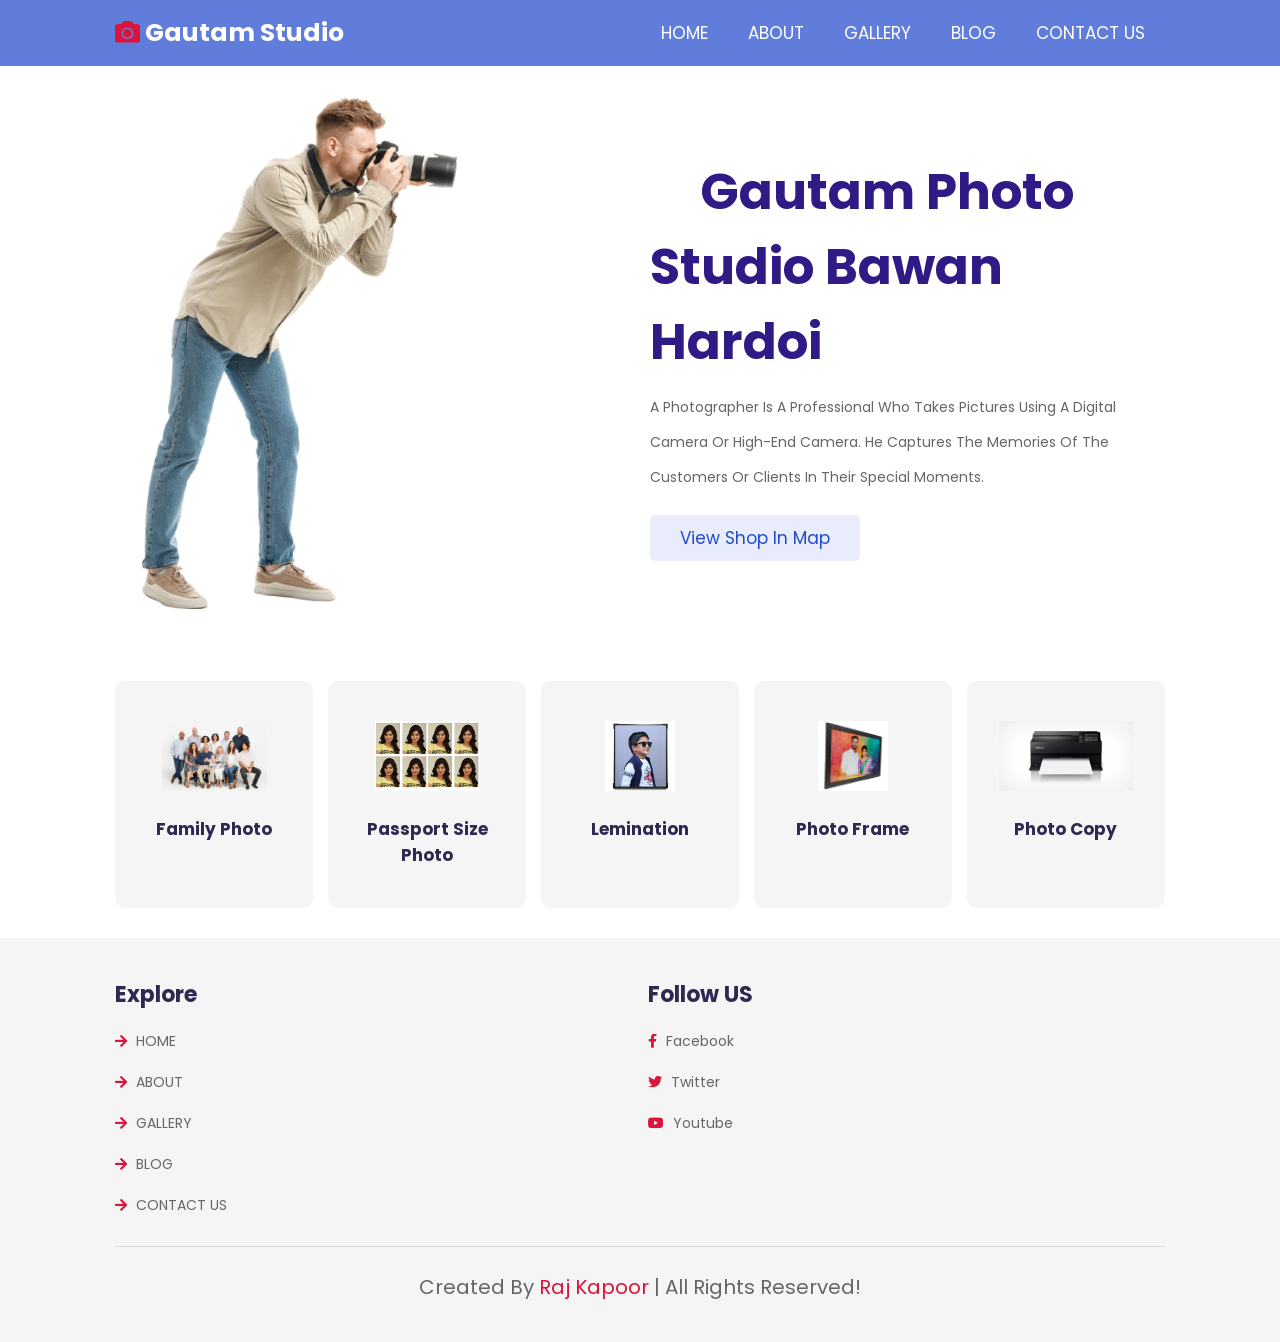
<file: index.html>
<!DOCTYPE html>
<html lang="en">

<head>
    <meta charset="UTF-8">
    <meta http-equiv="X-UA-Compatible" content="IE=edge">
    <meta name="viewport" content="width=device-width, initial-scale=1.0">
    <title>Gautam studio | HOME</title>
    <link rel="shortcut icon" type="images" href="./images/logo.png">

    <!-- font awesome cdn link  -->
    <link rel="stylesheet" href="https://cdnjs.cloudflare.com/ajax/libs/font-awesome/5.15.4/css/all.min.css">

    <!-- custom css file link  -->
    <link rel="stylesheet" href="css/style.css">

</head>

<body>

    <!-- header section starts  -->

    <header class="header">

        <a href="index.html" class="logo"> <i class="fa fa-camera"></i> Gautam Studio </a>

        <div id="menu-btn" class="fas fa-bars"></div>

        <nav class="navbar">
            <ul>
                <li><a href="index.html">HOME</a></li>
                <li><a href="about.html">ABOUT</a></li>
                <li><a href="gallery1.html">GALLERY</a></li>
                <li><a href="blog.html">BLOG</a></li>
                <li><a href="ContactUs/contact.html">CONTACT US</a></li>
            </ul>
        </nav>

    </header>

    <!-- header section ends -->

    <!-- home section starts  -->

    <section class="home">

        <div class="image">
            <img src="images/a1.png" alt="">
        </div>

        <div class="content">
            <!-- <h3>आपकी फोटो आपकी पहचान,</h3>
            <h3> चले आने वाले सालो तक</h3> -->
            <h3 style="padding-left: 50px; text-shadow: 0cm;">Gautam photo</h3>
            <h3>Studio Bawan Hardoi</h3>
            
            <p> A Photographer is a professional who takes pictures using a digital camera or high-end camera. He captures the memories of the customers or clients in their special moments.</p>
            <a href="map.html" class="btn">View shop in map</a>
        </div>

    </section>

    <!-- home section ends -->

    <!-- categories section starts  -->

    <section class="category">

        <a href="#" class="box">
            <img src="images/family.jpg" alt="">
            <h3>Family Photo</h3>
        </a>

        <a href="#" class="box">
            <img src="images/passport.jpg" alt="">
            <h3>Passport size photo</h3>
        </a>

        <a href="#" class="box">
            <img src="images/lemination.jpg" alt="">
            <h3>Lemination</h3>
        </a>

        <a href="#" class="box">
            <img src="images/frame.jpg" alt="">
            <h3>Photo Frame</h3>
        </a>

        <a href="#" class="box">
            <img src="images/printer.webp" alt="">
            <h3>Photo copy</h3>
        </a>

    </section>

    <!-- categories section ends -->












    <!-- footer section starts  -->

    <section class="footer">

        <div class="box-container">

            <div class="box">
                <h3>explore</h3>
                <a href="index.html"> <i class="fas fa-arrow-right"></i> HOME </a>
                <a href="about.html"> <i class="fas fa-arrow-right"></i> ABOUT </a>
                <a href="gallery1.html"> <i class="fas fa-arrow-right"></i> GALLERY </a>
                <a href="blog.html"> <i class="fas fa-arrow-right"></i> BLOG </a>
                <a href="ContactUs/contact.html"> <i class="fas fa-arrow-right"></i> CONTACT US </a>
            </div>

            <div class="box">
                <h3>Follow US</h3>
                <a href="https://www.facebook.com/gautam.bawan.39" target="_blank" rel="noopener noreferrer" > <i class="fab fa-facebook-f"></i> facebook </a>
                <a href="#"> <i class="fab fa-twitter"></i> twitter </a>
                <a href="https://youtube.com/shorts/4cq1P0Wr2-Y?feature=share" target="_blank" rel="noopener noreferrer"> <i class="fab fa-youtube"></i> youtube </a>
            </div>

        </div>

        <div class="credit"> created by <span>Raj kapoor</span> | all rights reserved! </div>

    </section>

    <!-- footer section ends -->

    <!-- custom js file link  -->
    <script src="js/script.js"></script>

</body>

</html>
</file>
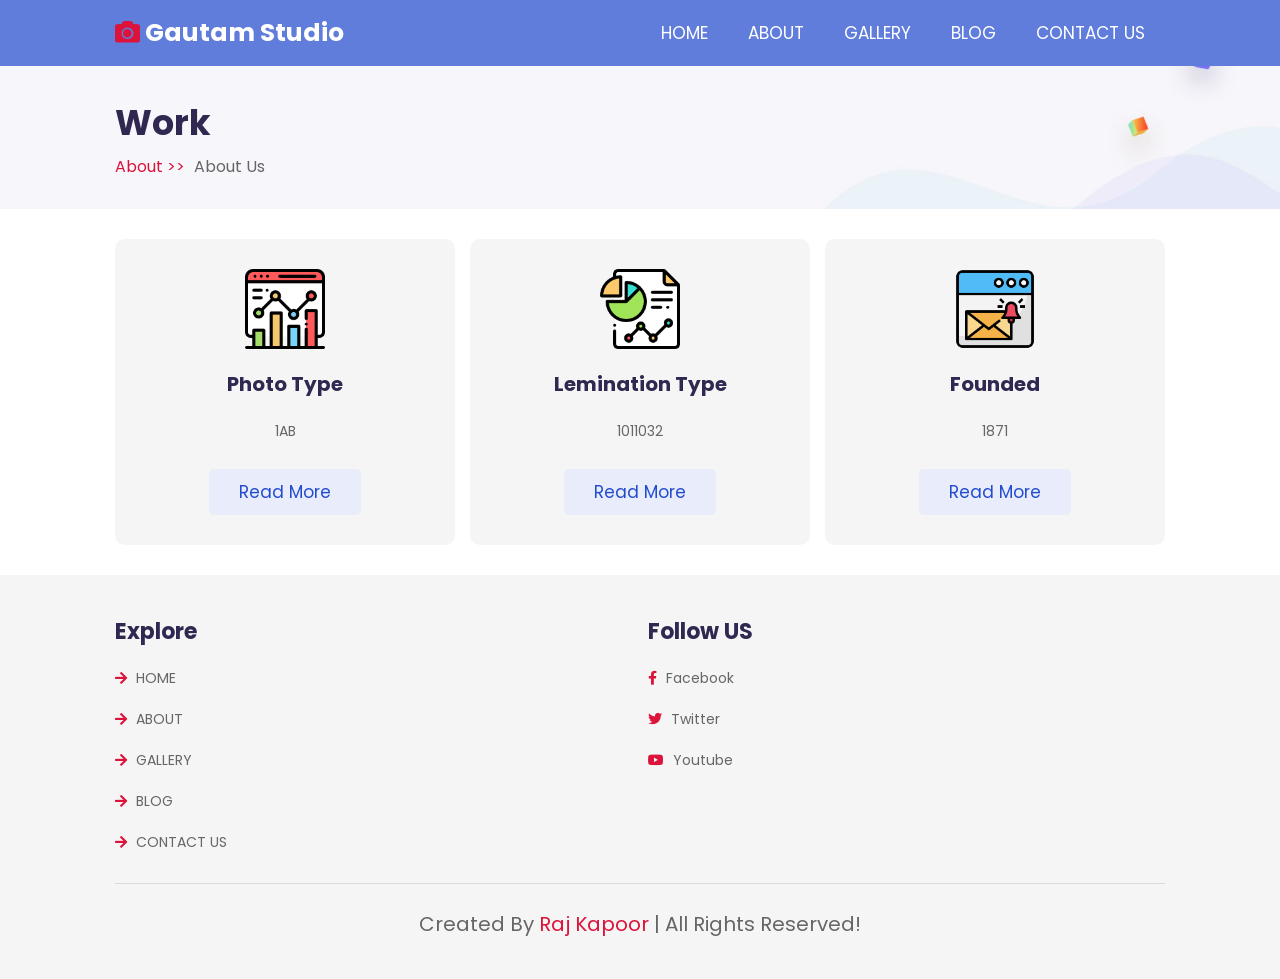
<file: about us.html>
<!DOCTYPE html>
<html lang="en">

<head>
    <meta charset="UTF-8">
    <meta http-equiv="X-UA-Compatible" content="IE=edge">
    <meta name="viewport" content="width=device-width, initial-scale=1.0">
    <title>Gautam Studio | HOME</title>
    <link rel="shortcut icon" type="images" href="./images/logo.png">

    <!-- font awesome cdn link  -->
    <link rel="stylesheet" href="https://cdnjs.cloudflare.com/ajax/libs/font-awesome/5.15.4/css/all.min.css">

    <!-- custom css file link  -->
    <link rel="stylesheet" href="css/style.css">

</head>

<body>

    <!-- header section starts  -->

    <header class="header">

        <a href="home.html" class="logo"> <i class="fa fa-camera"></i> Gautam Studio </a>

        <div id="menu-btn" class="fas fa-bars"></div>

        <nav class="navbar">
            <ul>
                <li><a href="index.html">HOME</a></li>
                <li><a href="about.html">ABOUT</a></li>
                <li><a href="gallery1.html">GALLERY</a></li>
                <li><a href="blog.html">BLOG</a></li>
                <li><a href="ContactUs/contact.html">CONTACT US</a></li>
            </ul>
        </nav>

    </header>

    <!-- header section ends -->

    <section class="heading">
        <h3>Work </h3>
        <p> <a href="index.html">about >></a> about us </p>
    </section>

    <!-- course-1 section starts  -->

    <section class="course-1">

        <div class="box">
            <img src="images/1.png" alt="">
            <h3>Photo Type</h3>
            <p>1AB</p>
            <a href="#" class="btn">read more</a>
        </div>

        <div class="box">
            <img src="images/2.png" alt="">
            <h3>Lemination Type</h3>
            <p>1011032</p>
            <a href="#" class="btn">read more</a>
        </div>

        <div class="box">
            <img src="images/3.png" alt="">
            <h3>Founded</h3>
            <p>1871</p>
            <a href="#" class="btn">read more</a>
        </div>

    </section>

    <!-- course-1 section ends -->














    <!-- footer section starts  -->

    <section class="footer">

        <div class="box-container">

            <div class="box">
                <h3>explore</h3>
                <a href="index.html"> <i class="fas fa-arrow-right"></i> HOME </a>
                <a href="about.html"> <i class="fas fa-arrow-right"></i> ABOUT </a>
                <a href="gallery1.html"> <i class="fas fa-arrow-right"></i> GALLERY </a>
                <a href="blog.html"> <i class="fas fa-arrow-right"></i> BLOG </a>
                <a href="ContactUs/contact.html"> <i class="fas fa-arrow-right"></i> CONTACT US </a>
            </div>

            <div class="box">
                <h3>Follow US</h3>
                <a href="https://www.facebook.com/gautam.bawan.39" target="_blank" rel="noopener noreferrer"> <i class="fab fa-facebook-f"></i> facebook </a>
                <a href="#"> <i class="fab fa-twitter"></i> twitter </a>
                <a href="https://youtube.com/shorts/4cq1P0Wr2-Y?feature=share" target="_blank" rel="noopener noreferrer"> <i class="fab fa-youtube"></i> youtube </a>
            </div>

        </div>

        <div class="credit"> created by <span>Raj kapoor</span> | all rights reserved! </div>

    </section>


    <!-- custom js file link  -->
    <script src="js/script.js"></script>

</body>

</html>
</file>
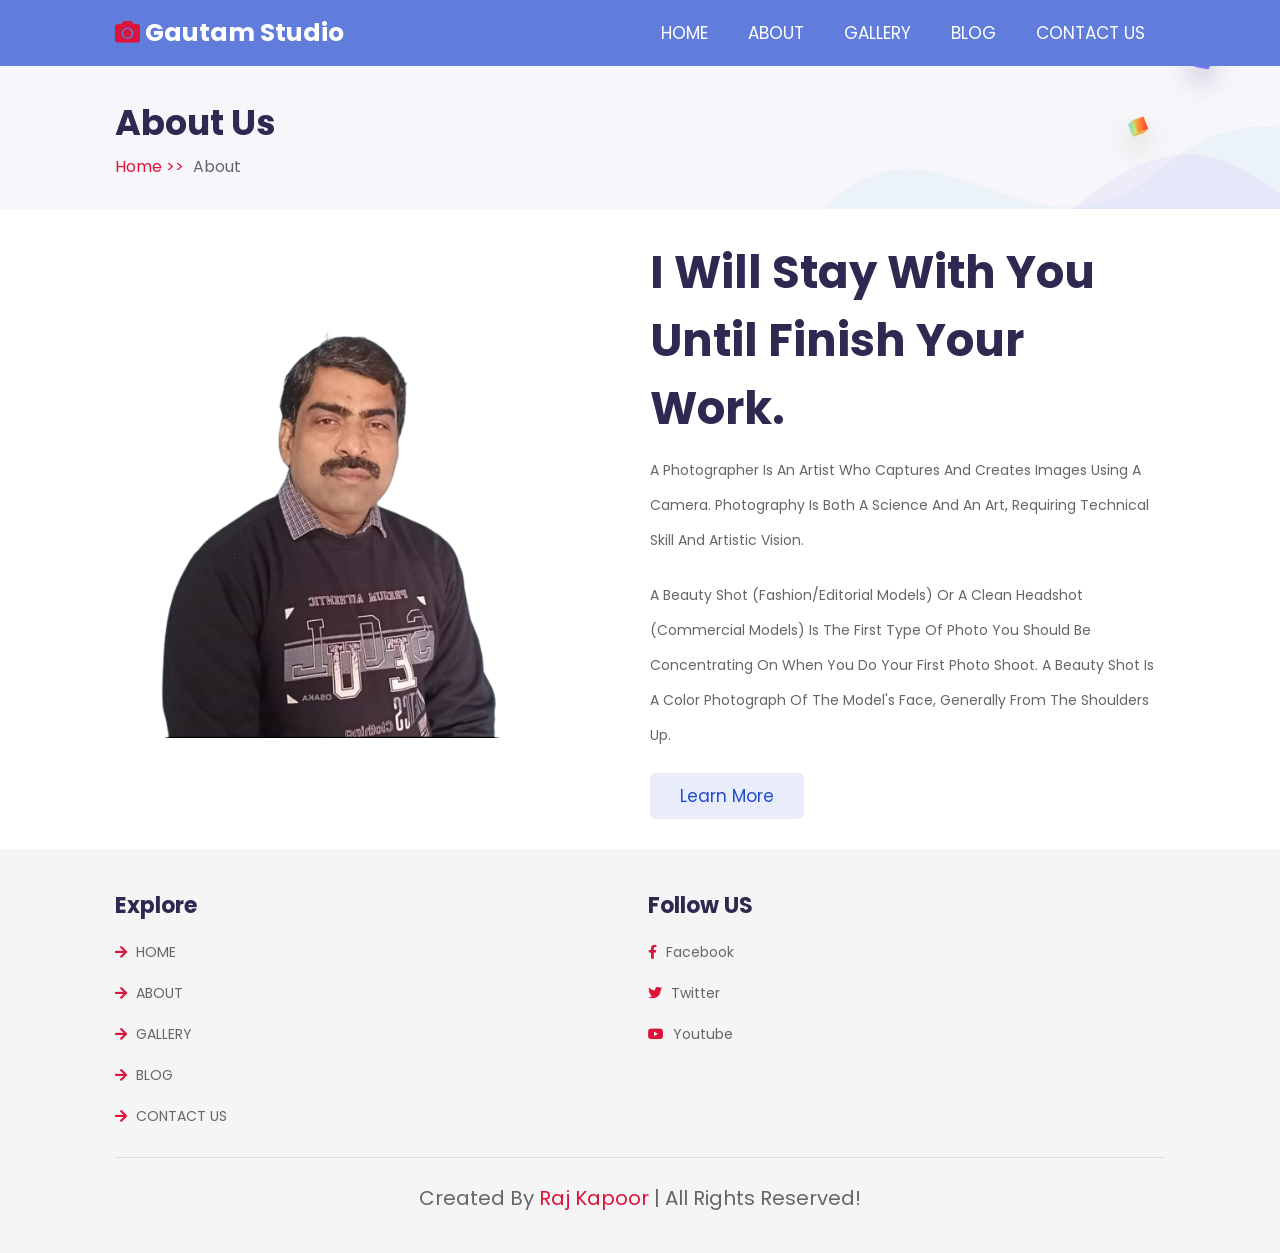
<file: about.html>
<!DOCTYPE html>
<html lang="en">

<head>
    <meta charset="UTF-8">
    <meta http-equiv="X-UA-Compatible" content="IE=edge">
    <meta name="viewport" content="width=device-width, initial-scale=1.0">
    <title>Gautam Studio | About</title>
    <link rel="shortcut icon" type="images" href="./images/logo.png">

    <!-- font awesome cdn link  -->
    <link rel="stylesheet" href="https://cdnjs.cloudflare.com/ajax/libs/font-awesome/5.15.4/css/all.min.css">

    <!-- custom css file link  -->
    <link rel="stylesheet" href="css/style.css">

</head>

<body>

    <!-- header section starts  -->

    <header class="header">

        <a href="index.html" class="logo"> <i class="fa fa-camera"></i> Gautam Studio </a>

        <div id="menu-btn" class="fas fa-bars"></div>

        <nav class="navbar">
            <ul>
                <li><a href="index.html">HOME</a></li>
                <li><a href="about.html">ABOUT</a></li>
                <li><a href="gallery1.html">GALLERY</a></li>
                <li><a href="blog.html">BLOG</a></li>
                <li><a href="ContactUs/contact.html">CONTACT US</a></li>
            </ul>
        </nav>

    </header>

    <!-- header section ends -->

    <section class="heading">
        <h3>about us</h3>
        <p> <a href="index.html">home >></a> about </p>
    </section>

    <!-- about section starts  -->

    <section class="about">

        <div class="image">
            <img src="images/about-img.png" alt="">
        </div>

        <div class="content">
            <h3>I will stay with you until finish your work.</h3>
            <p> A Photographer is an artist who captures and creates images using a camera. Photography is both a science and an art, requiring technical skill and artistic vision.</p>
            <p>A beauty shot (fashion/editorial models) or a clean headshot (commercial models) is the first type of photo you should be concentrating on when you do your first photo shoot. A beauty shot is a color photograph of the model's face, generally from the shoulders up.</p>
            <a href="about us.html" class="btn">learn more</a>
        </div>

    </section>

    <!-- about section ends -->






















    <!-- footer section starts  -->

    <section class="footer">

        <div class="box-container">

            <div class="box">
                <h3>explore</h3>
                <a href="index.html"> <i class="fas fa-arrow-right"></i> HOME </a>
                <a href="about.html"> <i class="fas fa-arrow-right"></i> ABOUT </a>
                <a href="gallery1.html"> <i class="fas fa-arrow-right"></i> GALLERY </a>
                <a href="blog.html"> <i class="fas fa-arrow-right"></i> BLOG </a>
                <a href="ContactUs/contact.html"> <i class="fas fa-arrow-right"></i> CONTACT US </a>
            </div>

            <div class="box">
                <h3>Follow US</h3>
                <a href="https://www.facebook.com/gautam.bawan.39" target="_blank" rel="noopener noreferrer"> <i class="fab fa-facebook-f"></i> facebook </a>
                <a href="#"> <i class="fab fa-twitter"></i> twitter </a>
                <a href="https://youtube.com/shorts/4cq1P0Wr2-Y?feature=share" target="_blank" rel="noopener noreferrer"> <i class="fab fa-youtube"></i> youtube </a>
            </div>

        </div>

        <div class="credit"> created by <span>Raj kapoor</span> | all rights reserved! </div>

    </section>


    <!-- custom js file link  -->
    <script src="js/script.js"></script>

</body>

</html>
</file>
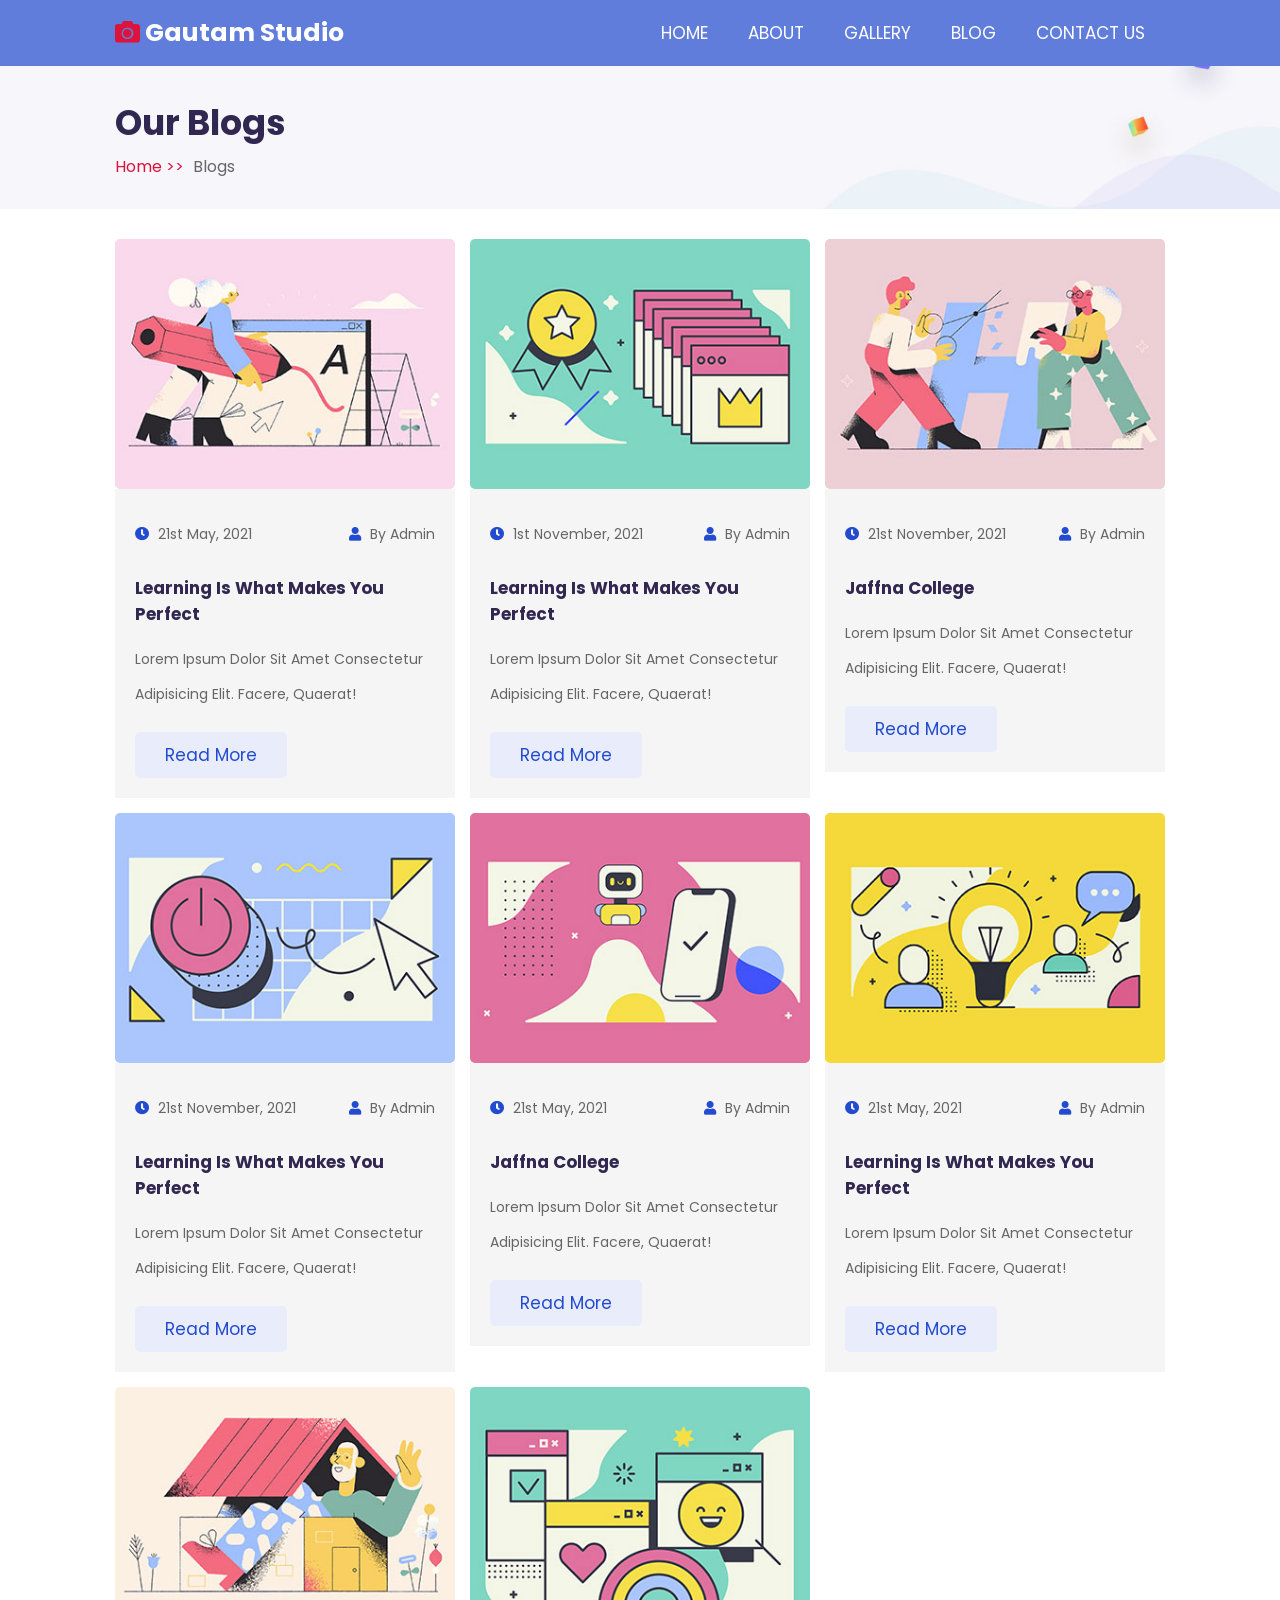
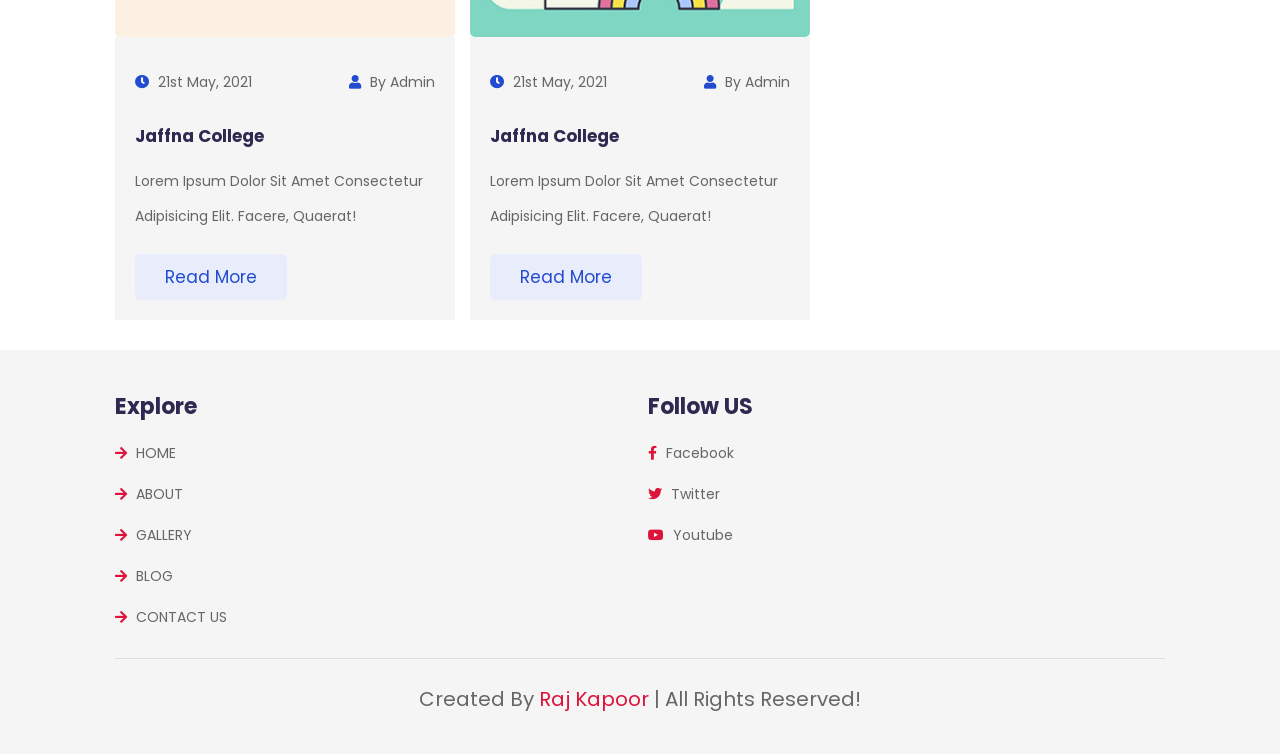
<file: blog.html>
<!DOCTYPE html>
<html lang="en">

<head>
    <meta charset="UTF-8">
    <meta http-equiv="X-UA-Compatible" content="IE=edge">
    <meta name="viewport" content="width=device-width, initial-scale=1.0">
    <title>Gautam studio | Blog</title>
    <link rel="shortcut icon" type="images" href="./images/logo.png">

    <!-- font awesome cdn link  -->
    <link rel="stylesheet" href="https://cdnjs.cloudflare.com/ajax/libs/font-awesome/5.15.4/css/all.min.css">

    <!-- custom css file link  -->
    <link rel="stylesheet" href="css/style.css">

</head>

<body>

    <!-- header section starts  -->

    <header class="header">

        <a href="index.html" class="logo"> <i class="fa fa-camera"></i> Gautam Studio </a>

        <div id="menu-btn" class="fas fa-bars"></div>

        <nav class="navbar">
            <ul>
                <li><a href="index.html">HOME</a></li>
                <li><a href="about.html">ABOUT</a></li>
                <li><a href="gallery1.html">GALLERY</a></li>
                <li><a href="blog.html">BLOG</a></li>
                <li><a href="ContactUs/contact.html">CONTACT US</a></li>
            </ul>
        </nav>

    </header>

    <!-- header section ends -->

    <section class="heading">
        <h3>our blogs</h3>
        <p> <a href="index.html">home >></a> blogs </p>
    </section>

    <!-- blog section starts  -->

    <section class="blog">

        <div class="box">
            <div class="image">
                <img src="images/blog-1.jpg" alt="">
            </div>
            <div class="content">
                <div class="icons">
                    <a href="#"> <i class="fas fa-clock"></i> 21st may, 2021 </a>
                    <a href="#"> <i class="fas fa-user"></i> by admin </a>
                </div>
                <h3>learning is what makes you perfect</h3>
                <p>Lorem ipsum dolor sit amet consectetur adipisicing elit. Facere, quaerat!</p>
                <a href="#" class="btn">read more</a>
            </div>
        </div>

        <div class="box">
            <div class="image">
                <img src="images/blog-2.jpg" alt="">
            </div>
            <div class="content">
                <div class="icons">
                    <a href="#"> <i class="fas fa-clock"></i> 1st november, 2021 </a>
                    <a href="#"> <i class="fas fa-user"></i> by admin </a>
                </div>
                <h3>learning is what makes you perfect</h3>
                <p>Lorem ipsum dolor sit amet consectetur adipisicing elit. Facere, quaerat!</p>
                <a href="#" class="btn">read more</a>
            </div>
        </div>

        <div class="box">
            <div class="image">
                <img src="images/blog-3.jpg" alt="">
            </div>
            <div class="content">
                <div class="icons">
                    <a href="#"> <i class="fas fa-clock"></i> 21st november, 2021 </a>
                    <a href="#"> <i class="fas fa-user"></i> by admin </a>
                </div>
                <h3>Jaffna College</h3>
                <p>Lorem ipsum dolor sit amet consectetur adipisicing elit. Facere, quaerat!</p>
                <a href="#" class="btn">read more</a>
            </div>
        </div>

        <div class="box">
            <div class="image">
                <img src="images/blog-4.jpg" alt="">
            </div>
            <div class="content">
                <div class="icons">
                    <a href="#"> <i class="fas fa-clock"></i> 21st november, 2021 </a>
                    <a href="#"> <i class="fas fa-user"></i> by admin </a>
                </div>
                <h3>learning is what makes you perfect</h3>
                <p>Lorem ipsum dolor sit amet consectetur adipisicing elit. Facere, quaerat!</p>
                <a href="#" class="btn">read more</a>
            </div>
        </div>

        <div class="box">
            <div class="image">
                <img src="images/blog-5.jpg" alt="">
            </div>
            <div class="content">
                <div class="icons">
                    <a href="#"> <i class="fas fa-clock"></i> 21st may, 2021 </a>
                    <a href="#"> <i class="fas fa-user"></i> by admin </a>
                </div>
                <h3>Jaffna College</h3>
                <p>Lorem ipsum dolor sit amet consectetur adipisicing elit. Facere, quaerat!</p>
                <a href="#" class="btn">read more</a>
            </div>
        </div>

        <div class="box">
            <div class="image">
                <img src="images/blog-6.jpg" alt="">
            </div>
            <div class="content">
                <div class="icons">
                    <a href="#"> <i class="fas fa-clock"></i> 21st may, 2021 </a>
                    <a href="#"> <i class="fas fa-user"></i> by admin </a>
                </div>
                <h3>learning is what makes you perfect</h3>
                <p>Lorem ipsum dolor sit amet consectetur adipisicing elit. Facere, quaerat!</p>
                <a href="#" class="btn">read more</a>
            </div>
        </div>

        <div class="box">
            <div class="image">
                <img src="images/blog-7.jpg" alt="">
            </div>
            <div class="content">
                <div class="icons">
                    <a href="#"> <i class="fas fa-clock"></i> 21st may, 2021 </a>
                    <a href="#"> <i class="fas fa-user"></i> by admin </a>
                </div>
                <h3>Jaffna College</h3>
                <p>Lorem ipsum dolor sit amet consectetur adipisicing elit. Facere, quaerat!</p>
                <a href="#" class="btn">read more</a>
            </div>
        </div>

        <div class="box">
            <div class="image">
                <img src="images/blog-8.jpg" alt="">
            </div>
            <div class="content">
                <div class="icons">
                    <a href="#"> <i class="fas fa-clock"></i> 21st may, 2021 </a>
                    <a href="#"> <i class="fas fa-user"></i> by admin </a>
                </div>
                <h3>Jaffna College</h3>
                <p>Lorem ipsum dolor sit amet consectetur adipisicing elit. Facere, quaerat!</p>
                <a href="#" class="btn">read more</a>
            </div>
        </div>

    </section>

    <!-- blog section ends -->












    <!-- footer section starts  -->

    <section class="footer">

        <div class="box-container">

            <div class="box">
                <h3>explore</h3>
                <a href="index.html"> <i class="fas fa-arrow-right"></i> HOME </a>
                <a href="about.html"> <i class="fas fa-arrow-right"></i> ABOUT </a>
                <a href="gallery1.html"> <i class="fas fa-arrow-right"></i> GALLERY </a>
                <a href="blog.html"> <i class="fas fa-arrow-right"></i> BLOG </a>
                <a href="ContactUs/contact.html"> <i class="fas fa-arrow-right"></i> CONTACT US </a>
            </div>

            <div class="box">
                <h3>Follow US</h3>
                <a href="https://www.facebook.com/gautam.bawan.39" target="_blank" rel="noopener noreferrer"> <i class="fab fa-facebook-f"></i> facebook </a>
                <a href="#"> <i class="fab fa-twitter"></i> twitter </a>
                <a href="https://youtube.com/shorts/4cq1P0Wr2-Y?feature=share" target="_blank" rel="noopener noreferrer"> <i class="fab fa-youtube"></i> youtube </a>
            </div>

        </div>

        <div class="credit"> created by <span>Raj kapoor</span> | all rights reserved! </div>

    </section>


    <!-- footer section ends -->

    <!-- custom js file link  -->
    <script src="js/script.js"></script>

</body>

</html>
</file>
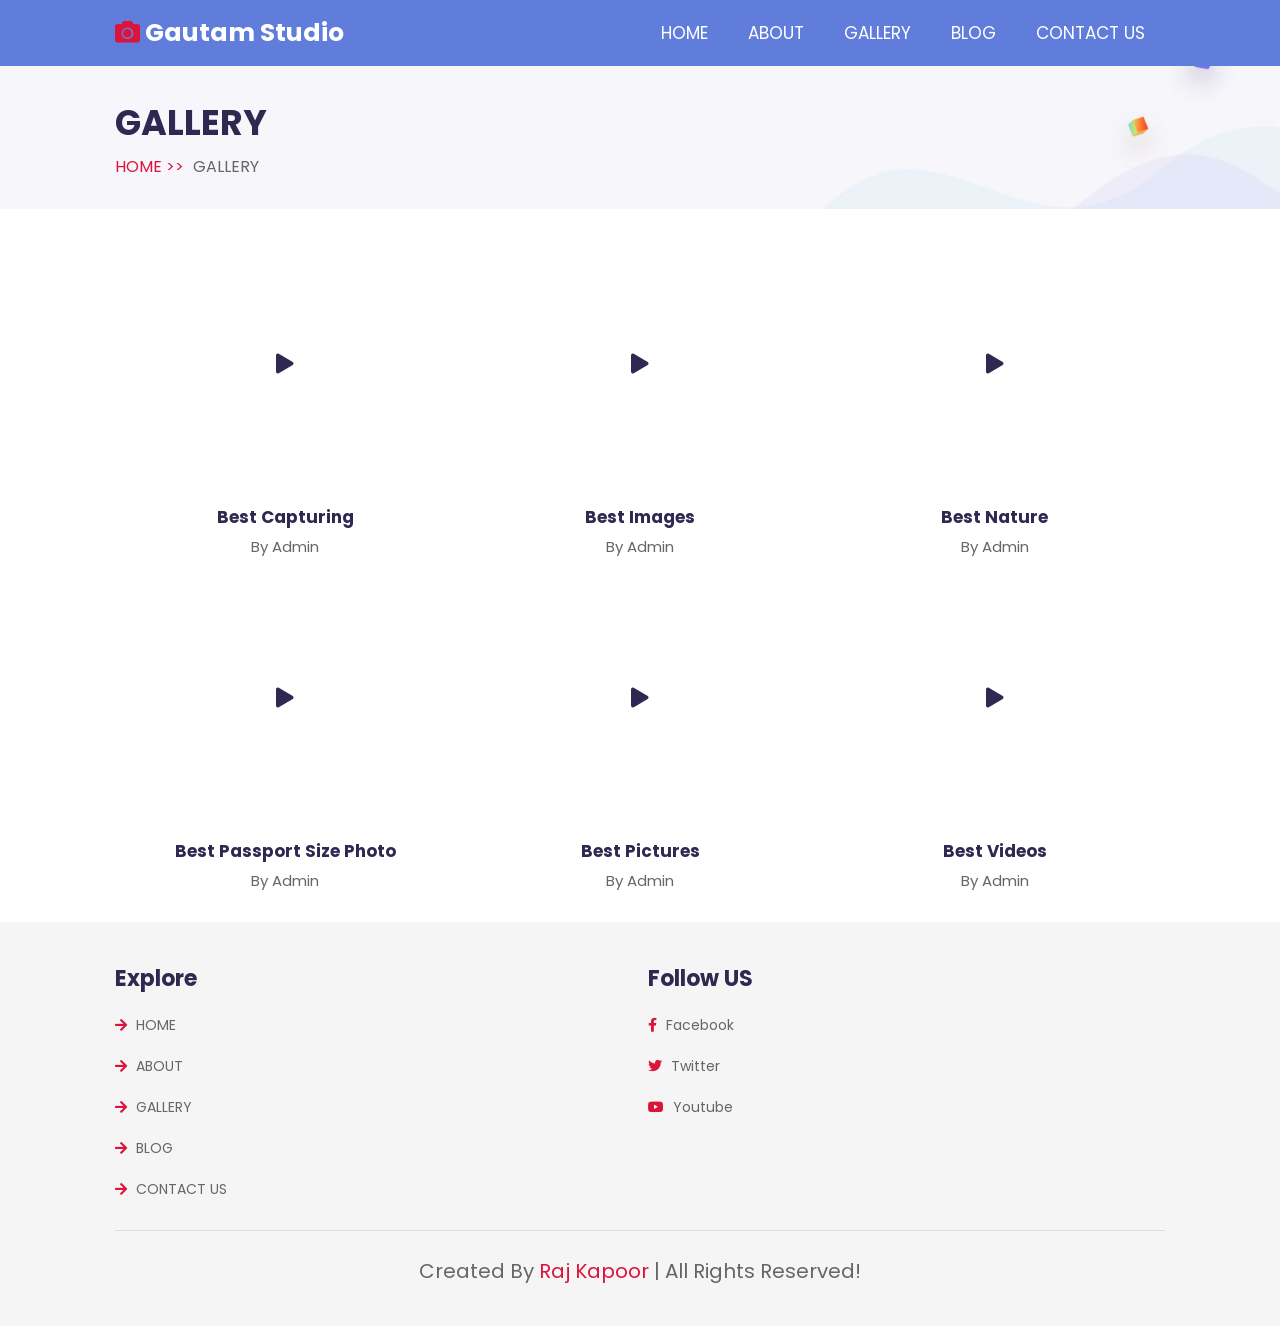
<file: gallery1.html>
<!DOCTYPE html>
<html lang="en">

<head>
    <meta charset="UTF-8">
    <meta http-equiv="X-UA-Compatible" content="IE=edge">
    <meta name="viewport" content="width=device-width, initial-scale=1.0">
    <title>Gautam Studio | Gallery</title>
    <link rel="shortcut icon" type="images" href="./images/logo.png">

    <!-- font awesome cdn link  -->
    <link rel="stylesheet" href="https://cdnjs.cloudflare.com/ajax/libs/font-awesome/5.15.4/css/all.min.css">

    <!-- custom css file link  -->
    <link rel="stylesheet" href="css/style.css">

</head>

<body>

    <!-- header section starts  -->

    <header class="header">

        <a href="index.html" class="logo"> <i class="fa fa-camera"></i> Gautam Studio </a>

        <div id="menu-btn" class="fas fa-bars"></div>

        <nav class="navbar">
            <ul>
                <li><a href="index.html">HOME</a></li>
                <li><a href="about.html">ABOUT</a></li>
                <li><a href="gallery1.html">GALLERY</a></li>
                <li><a href="blog.html">BLOG</a></li>
                <li><a href="ContactUs/contact.html">CONTACT US</a></li>
            </ul>
        </nav>

    </header>

    <!-- header section ends -->

    <section class="heading">
        <h3>GALLERY</h3>
        <p> <a href="index.html">HOME >></a> GALLERY </p>
    </section>

    <!-- course-3 section starts  -->

    <section class="course-3">

        <div class="box">
            <div class="video">
                <i class="fas fa-play"></i>
                <video src="images/about-1.mp4"></video>
            </div>
            <div class="content">
                <h3>Best Capturing</h3>
                <p>by admin</p>
            </div>
        </div>

        <div class="box">
            <div class="video">
                <i class="fas fa-play"></i>
                <video src="images/about-2.mp4"></video>
            </div>
            <div class="content">
                <h3>Best Images</h3>
                <p>by admin </p>
            </div>
        </div>

        <div class="box">
            <div class="video">
                <i class="fas fa-play"></i>
                <video src="images/about-3.mp4"></video>
            </div>
            <div class="content">
                <h3>Best Nature</h3>
                <p>by admin </p>
            </div>
        </div>

        <div class="box">
            <div class="video">
                <i class="fas fa-play"></i>
                <video src="images/about-4.mp4"></video>
            </div>
            <div class="content">
                <h3>Best Passport size photo</h3>
                <p>by admin </p>
            </div>
        </div>

        <div class="box">
            <div class="video">
                <i class="fas fa-play"></i>
                <video src="images/about-5.mp4"></video>
            </div>
            <div class="content">
                <h3>Best Pictures </h3>
                <p>by admin </p>
            </div>
        </div>

        <div class="box">
            <div class="video">
                <i class="fas fa-play"></i>
                <video src="images/about-6.mp4"></video>
            </div>
            <div class="content">
                <h3>Best videos</h3>
                <p>by admin </p>
            </div>
        </div>

    </section>

    <!-- course-3 section ends -->

    <div class="main-video">
        <div id="close-vid" class="fas fa-times"></div>
        <video src="" autoplay controls muted></video>
    </div>











    <!-- footer section starts  -->

    <section class="footer">

        <div class="box-container">

            <div class="box">
                <h3>explore</h3>
                <a href="index.html"> <i class="fas fa-arrow-right"></i> HOME </a>
                <a href="about.html"> <i class="fas fa-arrow-right"></i> ABOUT </a>
                <a href="gallery1.html"> <i class="fas fa-arrow-right"></i> GALLERY </a>
                <a href="blog.html"> <i class="fas fa-arrow-right"></i> BLOG </a>
                <a href="ContactUs/contact.html"> <i class="fas fa-arrow-right"></i> CONTACT US </a>
            </div>

            <div class="box">
                <h3>Follow US</h3>
                <a href="https://www.facebook.com/gautam.bawan.39" target="_blank" rel="noopener noreferrer"> <i class="fab fa-facebook-f"></i> facebook </a>
                <a href="#"> <i class="fab fa-twitter"></i> twitter </a>
                <a href="https://youtube.com/shorts/4cq1P0Wr2-Y?feature=share" target="_blank" rel="noopener noreferrer"> <i class="fab fa-youtube"></i> youtube </a>
            </div>

        </div>

        <div class="credit"> created by <span>Raj kapoor</span> | all rights reserved! </div>

    </section>


    <!-- footer section ends -->

    <!-- custom js file link  -->
    <script src="js/script.js"></script>

</body>

</html>
</file>
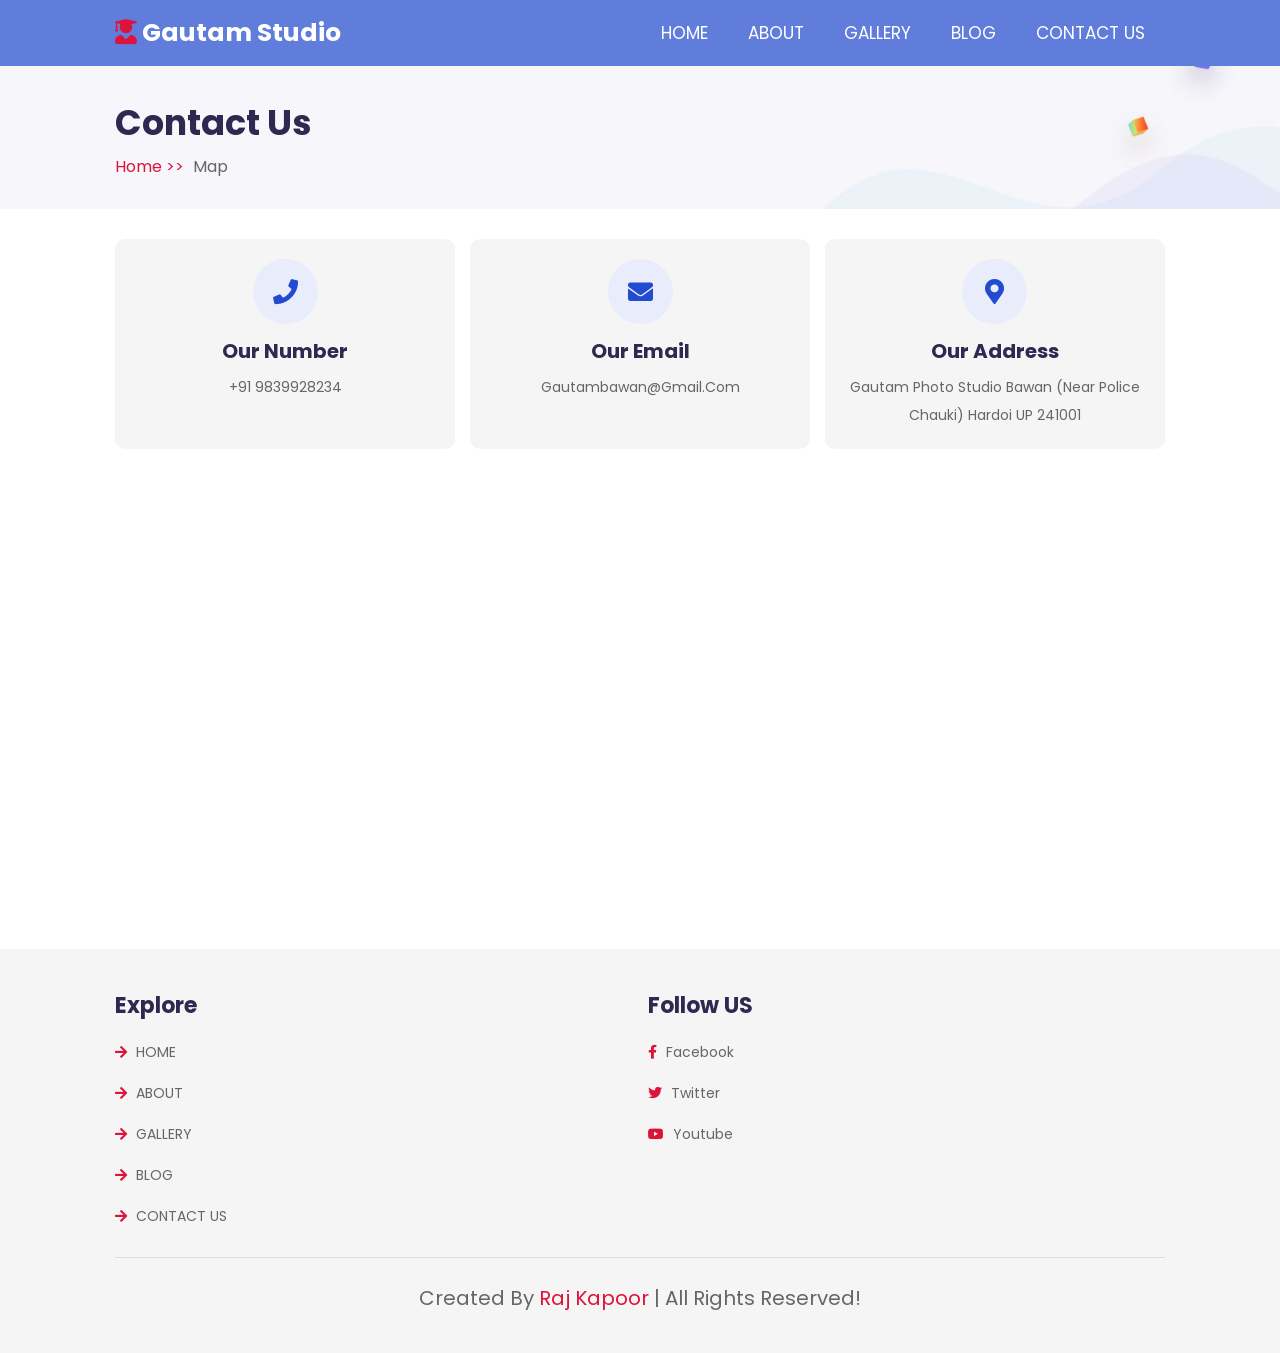
<file: map.html>
<!DOCTYPE html>
<html lang="en">

<head>
    <meta charset="UTF-8">
    <meta http-equiv="X-UA-Compatible" content="IE=edge">
    <meta name="viewport" content="width=device-width, initial-scale=1.0">
    <title>Gautam Studio | Map</title>
    <link rel="shortcut icon" type="images" href="./images/logo.png">

    <!-- font awesome cdn link  -->
    <link rel="stylesheet" href="https://cdnjs.cloudflare.com/ajax/libs/font-awesome/5.15.4/css/all.min.css">

    <!-- custom css file link  -->
    <link rel="stylesheet" href="css/style.css">

</head>

<body>

    <!-- header section starts  -->

    <header class="header">

        <a href="index.html" class="logo"> <i class="fas fa-user-graduate"></i> Gautam studio </a>

        <div id="menu-btn" class="fas fa-bars"></div>

        <nav class="navbar">
            <ul>
                <li><a href="index.html">HOME</a></li>
                <li><a href="about.html">ABOUT</a></li>
                <li><a href="gallery1.html">GALLERY</a></li>
                <li><a href="blog.html">BLOG</a></li>
                <li><a href="ContactUs/contact.html">CONTACT US</a></li>
            </ul>
        </nav>
    </header>

    <!-- header section ends -->

    <section class="heading">
        <h3>contact us</h3>
        <p> <a href="index.html">home >></a> map </p>
    </section>

    <section class="contact">

        <div class="icons-container">

            <div class="icons">
                <i class="fas fa-phone"></i>
                <h3>Our Number</h3>
                <p>+91 9839928234</p>
            </div>

            <div class="icons">
                <i class="fas fa-envelope"></i>
                <h3>Our Email</h3>
                <p>gautambawan@gmail.com</p>
                
            </div>

            <div class="icons">
                <i class="fas fa-map-marker-alt"></i>
                <h3>Our Address</h3>
                <p>Gautam photo studio Bawan (Near Police Chauki) Hardoi UP 241001</p>
            </div>

        </div>

        <div class="row">
            <iframe src="https://www.google.com/maps/embed?pb=!1m18!1m12!1m3!1d3542.264615133908!2d80.01622461450219!3d27.398672936290485!2m3!1f0!2f0!3f0!3m2!1i1024!2i768!4f13.1!3m3!1m2!1s0x399e57fafec7c169%3A0x59d09d9472760f02!2sGautam%20Photo%20Studio!5e0!3m2!1sen!2sin!4v1681055201917!5m2!1sen!2sin" width="1200" height="450" style="border:0;" allowfullscreen="" loading="lazy" referrerpolicy="no-referrer-when-downgrade"></iframe>
        </div>

    </section>













    <!-- footer section starts  -->

    <section class="footer">

        <div class="box-container">

            <div class="box">
                <h3>explore</h3>
                <a href="index.html"> <i class="fas fa-arrow-right"></i> HOME </a>
                <a href="about.html"> <i class="fas fa-arrow-right"></i> ABOUT </a>
                <a href="gallery1.html"> <i class="fas fa-arrow-right"></i> GALLERY </a>
                <a href="blog.html"> <i class="fas fa-arrow-right"></i> BLOG </a>
                <a href="ContactUs/contact.html"> <i class="fas fa-arrow-right"></i> CONTACT US </a>
            </div>

            <div class="box">
                <h3>Follow US</h3>
                <a href="https://www.facebook.com/gautam.bawan.39" target="_blank" rel="noopener noreferrer"> <i class="fab fa-facebook-f"></i> facebook </a>
                <a href="#"> <i class="fab fa-twitter"></i> twitter </a>
                <a href="https://youtube.com/shorts/4cq1P0Wr2-Y?feature=share" target="_blank" rel="noopener noreferrer"> <i class="fab fa-youtube"></i> youtube </a>
                
            </div>

        </div>

        <div class="credit"> created by <span>Raj kapoor</span> | all rights reserved! </div>

    </section>


    <!-- custom js file link  -->
    <script src="js/script.js"></script>

</body>

</html>
</file>
<file: css/style.css>
@import url("https://fonts.googleapis.com/css2?family=Poppins:wght@100;300;400;500;600&display=swap");
* {
    font-family: 'Poppins', sans-serif;
    margin: 0;
    padding: 0;
    -webkit-box-sizing: border-box;
    box-sizing: border-box;
    text-transform: capitalize;
    text-decoration: none;
    outline: none;
    border: none;
    -webkit-transition: all .2s linear;
    transition: all .2s linear;
}

html {
    font-size: 62.5%;
    overflow-x: hidden;
}

section {
    padding: 3rem 9%;
}

#icon {
    width: 30px;
    cursor: pointer;
}

.btn {
    display: inline-block;
    margin-top: 1rem;
    padding: 1rem 3rem;
    background: #e9edfb;
    color: #224bcf;
    cursor: pointer;
    border-radius: .5rem;
    font-size: 1.7rem;
}

.btn:hover {
    color: #fff;
    background: #224bcf;
}

.heading {
    background: url(../images/heading-bg.png) no-repeat;
    background-size: cover;
    background-position: center;
}

.heading h3 {
    font-size: 3.5rem;
    color: #302851;
}

.heading p {
    font-size: 1.6rem;
    color: #666;
    padding-top: .5rem;
}

.heading p a {
    padding-right: .5rem;
    color: crimson;
}

.heading p a:hover {
    color: #224bcf
}

.header {
    position: -webkit-sticky;
    position: sticky;
    top: 0;
    left: 0;
    right: 0;
    z-index: 1000;
    display: -webkit-box;
    display: -ms-flexbox;
    display: flex;
    -webkit-box-align: center;
    -ms-flex-align: center;
    align-items: center;
    -webkit-box-pack: justify;
    -ms-flex-pack: justify;
    justify-content: space-between;
    padding: 0 9%;
    background: #607ddb;
}

.header .logo {
    font-size: 2.5rem;
    font-weight: bolder;
    color: #fff;
}

.header .logo i {
    color: crimson;
}

.header .navbar ul {
    list-style: none;
}

.header .navbar ul li {
    position: relative;
    float: left;
}

.header .navbar ul li:hover ul {
    display: block;
}

.header .navbar ul li a {
    padding: 2rem;
    display: block;
    font-size: 1.7rem;
    color: #fff;
}

.header .navbar ul li a:hover {
    background: crimson;
}

.header .navbar ul li ul {
    position: absolute;
    left: 0;
    width: 20rem;
    background: #224bcf;
    display: none;
}

.header .navbar ul li ul li {
    width: 100%;
}

#menu-btn {
    cursor: pointer;
    color: #fff;
    font-size: 2.5rem;
    display: none;
}

.home {
    display: -webkit-box;
    display: -ms-flexbox;
    display: flex;
    -webkit-box-align: center;
    -ms-flex-align: center;
    align-items: center;
    -ms-flex-wrap: wrap;
    flex-wrap: wrap;
    gap: 2rem;
}

.home .image {
    -webkit-box-flex: 1;
    -ms-flex: 1 1 42rem;
    flex: 1 1 42rem;
}

.home .image img {
    width: 70%;
}

.home .content {
    -webkit-box-flex: 1;
    -ms-flex: 1 1 42rem;
    flex: 1 1 42rem;
}

.home .content h3 {
    color: #301a86;
    font-size: 5rem;
    /* color: aqua; */
}

.home .content p {
    font-size: 1.4rem;
    color: #666;
    padding: 1rem 0;
    line-height: 2.5;
}

.category {
    display: -ms-grid;
    display: grid;
    -ms-grid-columns: (minmax(16rem, 1fr))[auto-fit];
    grid-template-columns: repeat(auto-fit, minmax(16rem, 1fr));
    gap: 1.5rem;
}

.category .box {
    border-radius: 1rem;
    background: #f5f5f5;
    padding: 4rem 3rem;
    text-align: center;
}

.category .box img {
    height: 7rem;
    margin-bottom: 2rem;
}

.category .box h3 {
    font-size: 1.7rem;
    color: #302851;
}

.about {
    display: -webkit-box;
    display: -ms-flexbox;
    display: flex;
    -webkit-box-align: center;
    -ms-flex-align: center;
    align-items: center;
    -ms-flex-wrap: wrap;
    flex-wrap: wrap;
    gap: 2rem;
}

.about .image {
    -webkit-box-flex: 1;
    -ms-flex: 1 1 42rem;
    flex: 1 1 42rem;
}

.about .image img {
    width: 80%;
}

.about .content {
    -webkit-box-flex: 1;
    -ms-flex: 1 1 42rem;
    flex: 1 1 42rem;
}

.about .content h3 {
    color: #302851;
    font-size: 4.5rem;
}

.about .content p {
    font-size: 1.4rem;
    padding: 1rem 0;
    color: #666;
    line-height: 2.5;
}

.course-1 {
    display: -ms-grid;
    display: grid;
    -ms-grid-columns: (minmax(31rem, 1fr))[auto-fit];
    grid-template-columns: repeat(auto-fit, minmax(31rem, 1fr));
    gap: 1.5rem;
}

.course-1 .box {
    background: #f5f5f5;
    border-radius: 1rem;
    text-align: center;
    padding: 3rem 2rem;
}

.course-1 .box img {
    margin-bottom: 1rem;
    height: 8rem;
}

.course-1 .box h3 {
    font-size: 2rem;
    color: #302851;
    padding: .5rem 0;
}

.course-1 .box p {
    font-size: 1.4rem;
    color: #666;
    line-height: 2.5;
    padding: 1rem 0;
}

.course-2 {
    display: -ms-grid;
    display: grid;
    -ms-grid-columns: (minmax(31rem, 1fr))[auto-fit];
    grid-template-columns: repeat(auto-fit, minmax(31rem, 1fr));
    gap: 1.5rem;
}

.course-2 .box {
    padding: 2rem;
    border-radius: 1rem;
    background: #f5f5f5;
}

.course-2 .box .image {
    margin-bottom: 2rem;
    text-align: center;
}

.course-2 .box .image img {
    height: 22rem;
}

.course-2 .box .content span {
    font-size: 1.4rem;
    color: crimson;
    background: #ffeaf4;
    padding: .5rem 1rem;
}

.course-2 .box .content h3 {
    color: #302851;
    line-height: 2;
    margin-top: 1.5rem;
    font-size: 2rem;
}

.course-2 .box .content p {
    font-size: 1.4rem;
    color: #666;
    line-height: 2.5;
    padding: 1rem 0;
}

.course-2 .box .content .icons {
    margin-top: 2rem;
    padding-top: 2rem;
    display: -webkit-box;
    display: -ms-flexbox;
    display: flex;
    -webkit-box-align: center;
    -ms-flex-align: center;
    align-items: center;
    -webkit-box-pack: justify;
    -ms-flex-pack: justify;
    justify-content: space-between;
    border-top: 0.1rem solid rgba(0, 0, 0, 0.1);
}

.course-2 .box .content .icons a {
    font-size: 1.4rem;
    color: #666;
}

.course-2 .box .content .icons a:hover {
    color: crimson;
}

.course-2 .box .content .icons a i {
    padding-right: .5rem;
    color: crimson;
}

.course-3 {
    display: -ms-grid;
    display: grid;
    -ms-grid-columns: (minmax(31rem, 1fr))[auto-fit];
    grid-template-columns: repeat(auto-fit, minmax(31rem, 1fr));
    gap: 1.5rem;
}

.course-3 .box {
    text-align: center;
    overflow: hidden;
}

.course-3 .box:hover .video video {
    -webkit-transform: scale(1.1);
    transform: scale(1.1);
}

.course-3 .box .video {
    height: 25rem;
    width: 100%;
    overflow: hidden;
    border-radius: .5rem;
    position: relative;
}

.course-3 .box .video video {
    height: 100%;
    width: 100%;
    -o-object-fit: cover;
    object-fit: cover;
    cursor: pointer;
}

.course-3 .box .video i {
    position: absolute;
    top: 50%;
    left: 50%;
    -webkit-transform: translate(-50%, -50%);
    transform: translate(-50%, -50%);
    font-size: 2rem;
    height: 5rem;
    width: 5rem;
    line-height: 5rem;
    border-radius: 50%;
    background: #fff;
    color: #302851;
    pointer-events: none;
    z-index: 10;
}

.course-3 .box .content {
    padding-top: 1rem;
}

.course-3 .box .content h3 {
    font-size: 1.7rem;
    color: #302851;
    padding: .5rem 0;
}

.course-3 .box .content p {
    font-size: 1.5rem;
    color: #666;
}

.main-video {
    position: fixed;
    top: 0;
    left: 0;
    z-index: 10000;
    background: rgba(0, 0, 0, 0.7);
    display: -webkit-box;
    display: -ms-flexbox;
    display: flex;
    -webkit-box-align: center;
    -ms-flex-align: center;
    align-items: center;
    -webkit-box-pack: center;
    -ms-flex-pack: center;
    justify-content: center;
    height: 100%;
    width: 100%;
    display: none;
}

.main-video.active {
    display: -webkit-box;
    display: -ms-flexbox;
    display: flex;
}

.main-video #close-vid {
    position: absolute;
    top: 1.5rem;
    right: 2.5rem;
    font-size: 6rem;
    color: #fff;
    cursor: pointer;
}

.main-video video {
    width: 80%;
    border: 0.5rem solid #fff;
    border-radius: .5rem;
}

.teachers {
    display: -ms-grid;
    display: grid;
    -ms-grid-columns: (minmax(27rem, 1fr))[auto-fit];
    grid-template-columns: repeat(auto-fit, minmax(27rem, 1fr));
    gap: 1.5rem;
}

.teachers .box {
    text-align: center;
    overflow: hidden;
}

.teachers .box:hover .image .share {
    -webkit-transform: translateY(0);
    transform: translateY(0);
}

.teachers .box:hover .image .share a {
    -webkit-transform: translateY(-1rem);
    transform: translateY(-1rem);
    opacity: 1;
    -webkit-transition: -webkit-transform .2s .2s;
    transition: -webkit-transform .2s .2s;
    transition: transform .2s .2s;
    transition: transform .2s .2s, -webkit-transform .2s .2s;
}

.teachers .box .image {
    overflow: hidden;
    height: 32rem;
    width: 100%;
    position: relative;
    border-radius: 1rem;
}

.teachers .box .image .share {
    position: absolute;
    top: 0;
    left: 0;
    height: 100%;
    width: 100%;
    background: rgba(0, 0, 0, 0.7);
    display: -webkit-box;
    display: -ms-flexbox;
    display: flex;
    -webkit-box-align: end;
    -ms-flex-align: end;
    align-items: flex-end;
    -webkit-box-pack: center;
    -ms-flex-pack: center;
    justify-content: center;
    z-index: 10;
    overflow: hidden;
    -webkit-transform: translateY(-100%);
    transform: translateY(-100%);
}

.teachers .box .image .share a {
    font-size: 2.5rem;
    margin: 2rem 1.5rem;
    color: #fff;
    -webkit-transform: translateY(5rem);
    transform: translateY(5rem);
    opacity: 0;
}

.teachers .box .image .share a:hover {
    color: crimson;
}

.teachers .box .image img {
    height: 100%;
    width: 100%;
    -o-object-fit: cover;
    object-fit: cover;
}

.teachers .box .content {
    padding-top: 1rem;
}

.teachers .box .content h3 {
    font-size: 2rem;
    color: #302851;
}

.teachers .box .content span {
    color: #666;
    font-size: 1.5rem;
}

.blog {
    display: -ms-grid;
    display: grid;
    -ms-grid-columns: (minmax(31rem, 1fr))[auto-fit];
    grid-template-columns: repeat(auto-fit, minmax(31rem, 1fr));
    gap: 1.5rem;
}

.blog .box .image {
    height: 25rem;
    width: 100%;
    overflow: hidden;
}

.blog .box .image img {
    height: 100%;
    width: 100%;
    -o-object-fit: cover;
    object-fit: cover;
    border-radius: .5rem;
}

.blog .box .content {
    padding: 2rem;
    background: #f5f5f5;
}

.blog .box .content .icons {
    padding: 1.5rem 0;
    margin-bottom: 1rem;
    display: -webkit-box;
    display: -ms-flexbox;
    display: flex;
    -webkit-box-align: center;
    -ms-flex-align: center;
    align-items: center;
    -webkit-box-pack: justify;
    -ms-flex-pack: justify;
    justify-content: space-between;
}

.blog .box .content .icons a {
    font-size: 1.4rem;
    color: #666;
}

.blog .box .content .icons a:hover {
    color: #224bcf;
}

.blog .box .content .icons a i {
    padding-right: .5rem;
    color: #224bcf;
}

.blog .box .content h3 {
    font-size: 1.7rem;
    padding: .5rem 0;
    color: #302851;
}

.blog .box .content p {
    padding: 1rem 0;
    font-size: 1.4rem;
    line-height: 2.5;
    color: #666;
}

.contact .icons-container {
    display: -ms-grid;
    display: grid;
    -ms-grid-columns: (minmax(30rem, 1fr))[auto-fit];
    grid-template-columns: repeat(auto-fit, minmax(30rem, 1fr));
    gap: 1.5rem;
}

.contact .icons-container .icons {
    text-align: center;
    padding: 2rem;
    border-radius: 1rem;
    background: #f5f5f5;
    margin-bottom: 2rem;
}

.contact .icons-container .icons i {
    height: 6.5rem;
    width: 6.5rem;
    line-height: 6.5rem;
    font-size: 2.5rem;
    color: #224bcf;
    background: #e9edfb;
    border-radius: 50%;
    text-align: center;
    margin-bottom: .5rem;
}

.contact .icons-container .icons h3 {
    font-size: 2rem;
    color: #302851;
    padding: .7rem 0;
}

.contact .icons-container .icons p {
    line-height: 2;
    font-size: 1.4rem;
    color: #666;
}

.contact .row {
    display: -webkit-box;
    display: -ms-flexbox;
    display: flex;
    -ms-flex-wrap: wrap;
    flex-wrap: wrap;
    gap: 1.5rem;
}

.contact .row form {
    -webkit-box-flex: 1;
    -ms-flex: 1 1 42rem;
    flex: 1 1 42rem;
    border-radius: 1rem;
    background: #f5f5f5;
    padding: 2rem;
}

.contact .row form h3 {
    font-size: 2.5rem;
    color: #302851;
    margin-bottom: .5rem;
}

.contact .row form .box,
.contact .row form textarea {
    width: 100%;
    padding: 1rem 1.2rem;
    font-size: 1.6rem;
    color: #666;
    text-transform: none;
    margin: 1rem 0;
    border-radius: .5rem;
    background: #fff;
}

.contact .row form textarea {
    height: 15rem;
    resize: none;
}

.contact .row .map {
    -webkit-box-flex: 1;
    -ms-flex: 1 1 42rem;
    flex: 1 1 42rem;
    width: 100%;
    border-radius: 1rem;
}

.footer {
    background: #f5f5f5;
}

.footer .box-container {
    display: -ms-grid;
    display: grid;
    -ms-grid-columns: (minmax(25rem, 1fr))[auto-fit];
    grid-template-columns: repeat(auto-fit, minmax(25rem, 1fr));
    gap: 1.5rem;
}

.footer .box-container .box h3 {
    font-size: 2.2rem;
    padding: 1rem 0;
    color: #302851;
}

.footer .box-container .box a {
    display: block;
    font-size: 1.4rem;
    padding: 1rem 0;
    color: #666;
}

.footer .box-container .box a:hover {
    color: crimson;
}

.footer .box-container .box a:hover i {
    padding-right: 2rem;
}

.footer .box-container .box a i {
    color: crimson;
    padding-right: .5rem;
}

.footer .credit {
    text-align: center;
    margin-top: 2rem;
    padding: 1rem;
    padding-top: 2.5rem;
    font-size: 2rem;
    color: #666;
    border-top: 0.1rem solid rgba(0, 0, 0, 0.1);
}

.footer .credit span {
    color: crimson;
}

@media (max-width: 1200px) {
    html {
        font-size: 55%;
    }
    section {
        padding: 3rem 2rem;
    }
}

@media (max-width: 768px) {
    #menu-btn {
        display: inline-block;
    }
    .header {
        padding: 2rem;
    }
    .header .navbar {
        position: absolute;
        top: 99%;
        left: 0;
        right: 0;
        background: #224bcf;
        -webkit-clip-path: polygon(0 0, 100% 0, 100% 0, 0 0);
        clip-path: polygon(0 0, 100% 0, 100% 0, 0 0);
    }
    .header .navbar.active {
        -webkit-clip-path: polygon(0 0, 100% 0, 100% 100%, 0 100%);
        clip-path: polygon(0 0, 100% 0, 100% 100%, 0 100%);
    }
    .header .navbar ul li {
        width: 100%;
    }
    .header .navbar ul li ul {
        width: 100%;
        position: relative;
    }
    .about .content h3 {
        font-size: 3rem;
    }
    .main-video video {
        width: 95%;
        border-width: .2rem;
    }
}

@media (max-width: 450px) {
    html {
        font-size: 50%;
    }
}


/*# sourceMappingURL=style.css.map */
</file>
